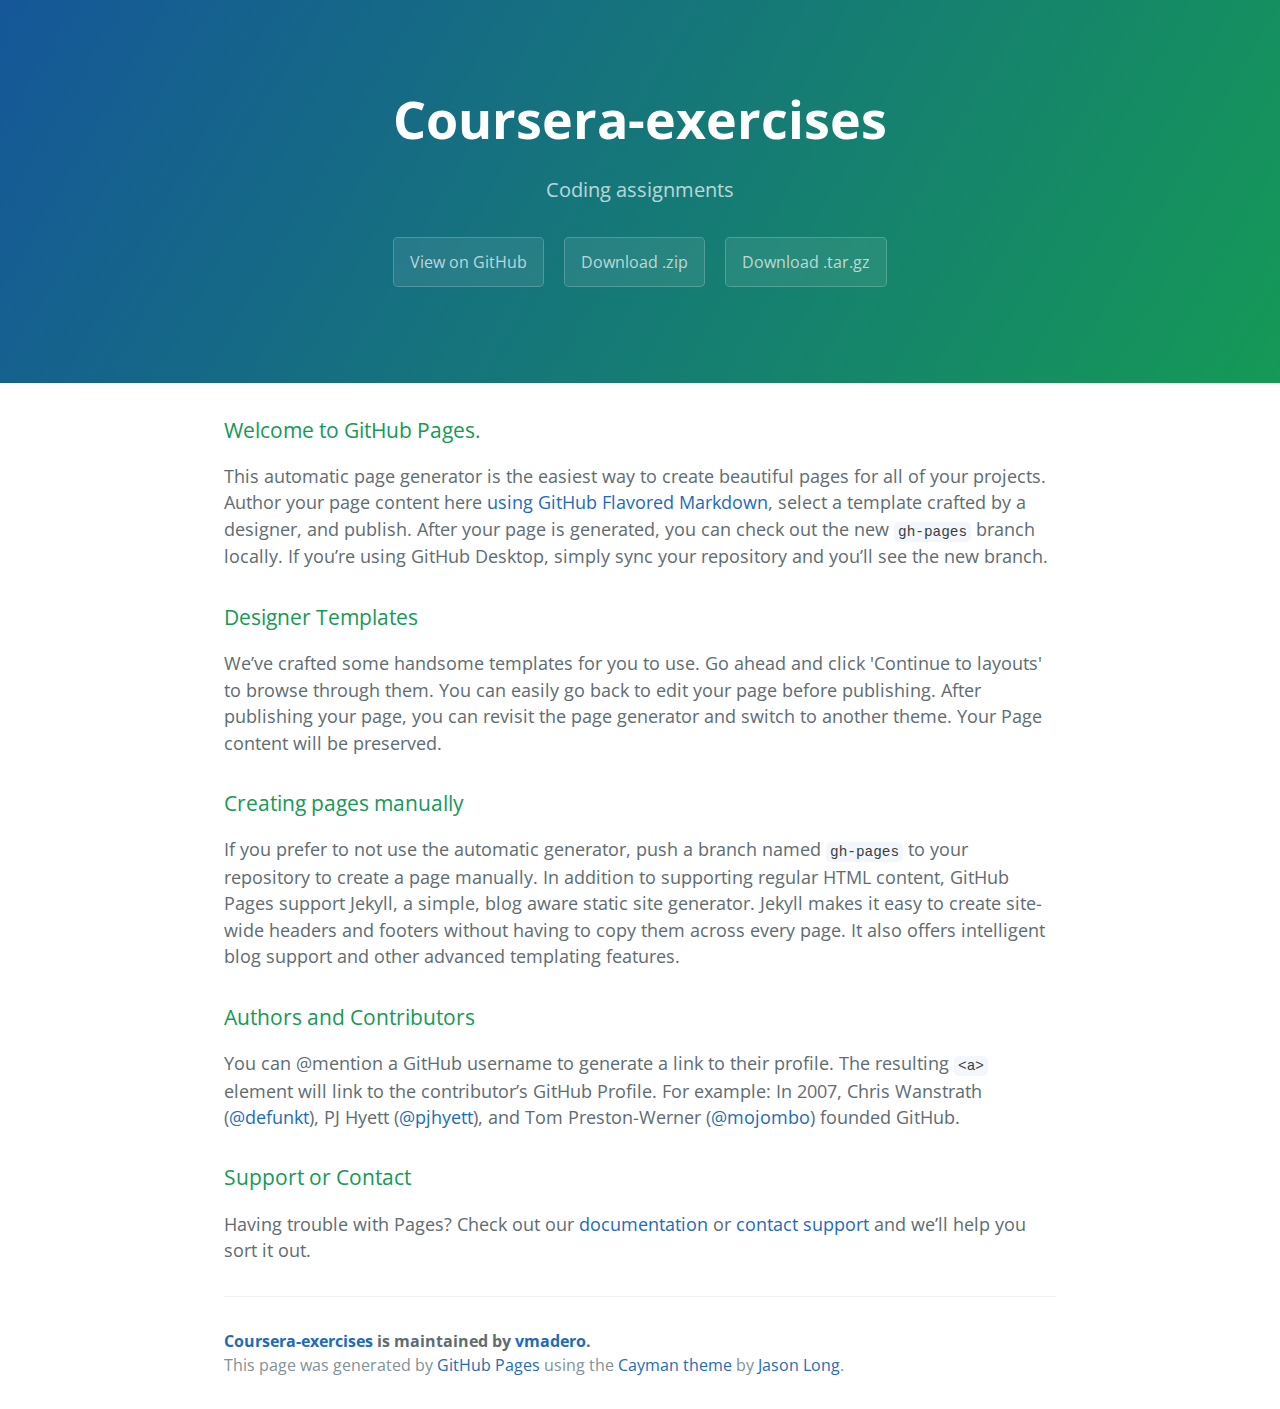
<file: index.html>
<!DOCTYPE html>
<html lang="en-us">
  <head>
    <meta charset="UTF-8">
    <title>Coursera-exercises by vmadero</title>
    <meta name="viewport" content="width=device-width, initial-scale=1">
    <link rel="stylesheet" type="text/css" href="stylesheets/normalize.css" media="screen">
    <link href='https://fonts.googleapis.com/css?family=Open+Sans:400,700' rel='stylesheet' type='text/css'>
    <link rel="stylesheet" type="text/css" href="stylesheets/stylesheet.css" media="screen">
    <link rel="stylesheet" type="text/css" href="stylesheets/github-light.css" media="screen">
  </head>
  <body>
    <section class="page-header">
      <h1 class="project-name">Coursera-exercises</h1>
      <h2 class="project-tagline">Coding assignments</h2>
      <a href="https://github.com/vmadero/coursera-exercises" class="btn">View on GitHub</a>
      <a href="https://github.com/vmadero/coursera-exercises/zipball/master" class="btn">Download .zip</a>
      <a href="https://github.com/vmadero/coursera-exercises/tarball/master" class="btn">Download .tar.gz</a>
    </section>

    <section class="main-content">
      <h3>
<a id="welcome-to-github-pages" class="anchor" href="#welcome-to-github-pages" aria-hidden="true"><span aria-hidden="true" class="octicon octicon-link"></span></a>Welcome to GitHub Pages.</h3>

<p>This automatic page generator is the easiest way to create beautiful pages for all of your projects. Author your page content here <a href="https://guides.github.com/features/mastering-markdown/">using GitHub Flavored Markdown</a>, select a template crafted by a designer, and publish. After your page is generated, you can check out the new <code>gh-pages</code> branch locally. If you’re using GitHub Desktop, simply sync your repository and you’ll see the new branch.</p>

<h3>
<a id="designer-templates" class="anchor" href="#designer-templates" aria-hidden="true"><span aria-hidden="true" class="octicon octicon-link"></span></a>Designer Templates</h3>

<p>We’ve crafted some handsome templates for you to use. Go ahead and click 'Continue to layouts' to browse through them. You can easily go back to edit your page before publishing. After publishing your page, you can revisit the page generator and switch to another theme. Your Page content will be preserved.</p>

<h3>
<a id="creating-pages-manually" class="anchor" href="#creating-pages-manually" aria-hidden="true"><span aria-hidden="true" class="octicon octicon-link"></span></a>Creating pages manually</h3>

<p>If you prefer to not use the automatic generator, push a branch named <code>gh-pages</code> to your repository to create a page manually. In addition to supporting regular HTML content, GitHub Pages support Jekyll, a simple, blog aware static site generator. Jekyll makes it easy to create site-wide headers and footers without having to copy them across every page. It also offers intelligent blog support and other advanced templating features.</p>

<h3>
<a id="authors-and-contributors" class="anchor" href="#authors-and-contributors" aria-hidden="true"><span aria-hidden="true" class="octicon octicon-link"></span></a>Authors and Contributors</h3>

<p>You can @mention a GitHub username to generate a link to their profile. The resulting <code>&lt;a&gt;</code> element will link to the contributor’s GitHub Profile. For example: In 2007, Chris Wanstrath (<a href="https://github.com/defunkt" class="user-mention">@defunkt</a>), PJ Hyett (<a href="https://github.com/pjhyett" class="user-mention">@pjhyett</a>), and Tom Preston-Werner (<a href="https://github.com/mojombo" class="user-mention">@mojombo</a>) founded GitHub.</p>

<h3>
<a id="support-or-contact" class="anchor" href="#support-or-contact" aria-hidden="true"><span aria-hidden="true" class="octicon octicon-link"></span></a>Support or Contact</h3>

<p>Having trouble with Pages? Check out our <a href="https://help.github.com/pages">documentation</a> or <a href="https://github.com/contact">contact support</a> and we’ll help you sort it out.</p>

      <footer class="site-footer">
        <span class="site-footer-owner"><a href="https://github.com/vmadero/coursera-exercises">Coursera-exercises</a> is maintained by <a href="https://github.com/vmadero">vmadero</a>.</span>

        <span class="site-footer-credits">This page was generated by <a href="https://pages.github.com">GitHub Pages</a> using the <a href="https://github.com/jasonlong/cayman-theme">Cayman theme</a> by <a href="https://twitter.com/jasonlong">Jason Long</a>.</span>
      </footer>

    </section>

  
  </body>
</html>
</file>
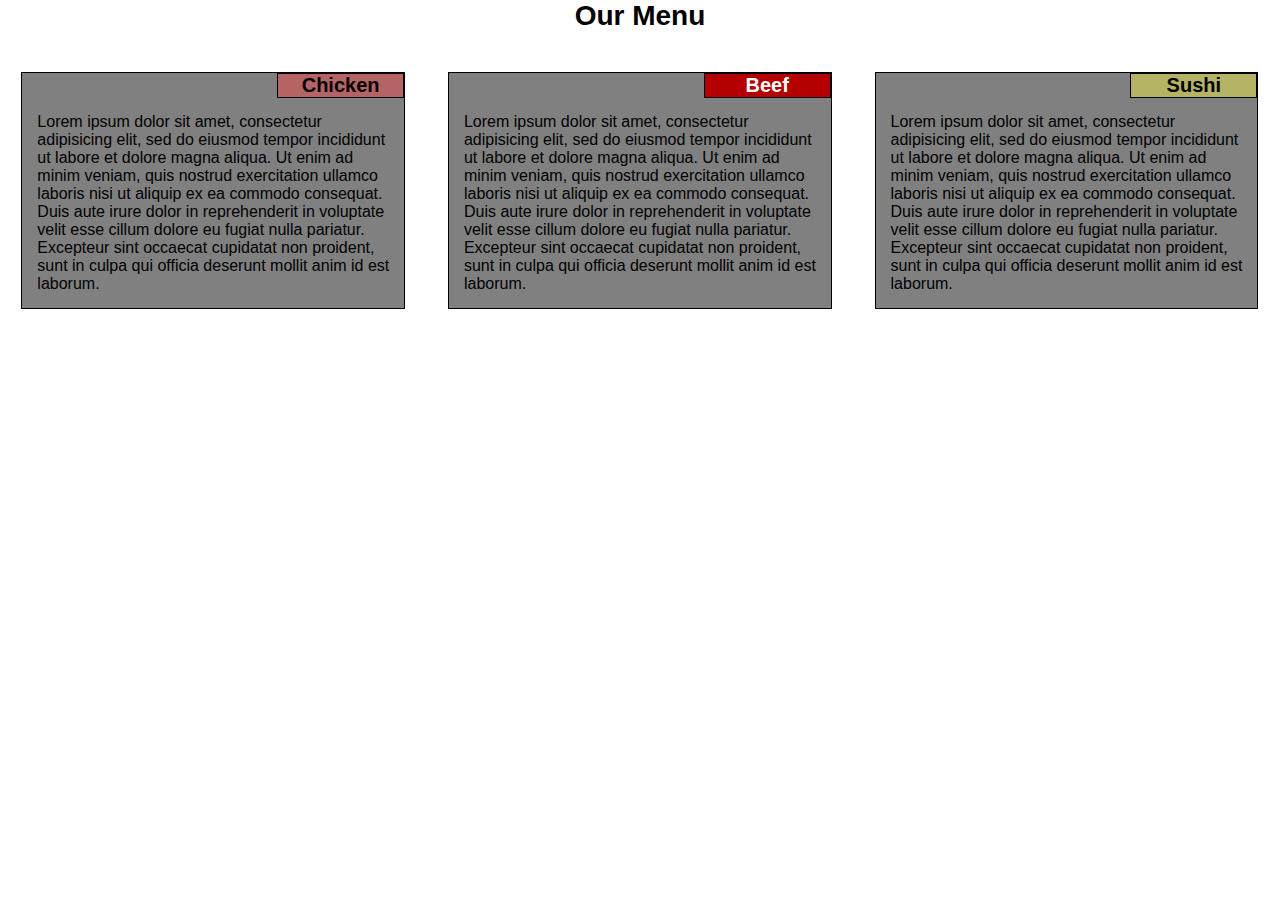
<file: mod2_solution/index.html>
<!DOCTYPE html>
<html>
<head>
<meta charset="utf-8">
<meta name="viewport" content="width=device-width, initial-scale=1">
<title>Assignment Solution for Module 2</title>
<link rel="stylesheet" href="css/style.css">

</head>
<body>
<h1>Our Menu</h1>

<div class="row">
  <div class="col-lg-4 col-md-6">
  	<div class="menu-box">
	  	<h2 id="menu1">Chicken</h2>
  		<p>Lorem ipsum dolor sit amet, consectetur adipisicing elit, sed do eiusmod
      tempor incididunt ut labore et dolore magna aliqua. Ut enim ad minim veniam,
      quis nostrud exercitation ullamco laboris nisi ut aliquip ex ea commodo
      consequat. Duis aute irure dolor in reprehenderit in voluptate velit esse
      cillum dolore eu fugiat nulla pariatur. Excepteur sint occaecat cupidatat non
      proident, sunt in culpa qui officia deserunt mollit anim id est laborum.</p>
  	</div>
  </div>
  <div class="col-lg-4 col-md-6">
  	<div class="menu-box">
      <h2 id="menu2">Beef</h2>
  		<p>Lorem ipsum dolor sit amet, consectetur adipisicing elit, sed do eiusmod
      tempor incididunt ut labore et dolore magna aliqua. Ut enim ad minim veniam,
      quis nostrud exercitation ullamco laboris nisi ut aliquip ex ea commodo
      consequat. Duis aute irure dolor in reprehenderit in voluptate velit esse
      cillum dolore eu fugiat nulla pariatur. Excepteur sint occaecat cupidatat non
      proident, sunt in culpa qui officia deserunt mollit anim id est laborum.</p>
  	</div>
  </div>
  <div class="col-lg-4 col-md-12">
  	<div class="menu-box">
  		<h2 id="menu3">Sushi</h2>
  		<p>Lorem ipsum dolor sit amet, consectetur adipisicing elit, sed do eiusmod
      tempor incididunt ut labore et dolore magna aliqua. Ut enim ad minim veniam,
      quis nostrud exercitation ullamco laboris nisi ut aliquip ex ea commodo
      consequat. Duis aute irure dolor in reprehenderit in voluptate velit esse
      cillum dolore eu fugiat nulla pariatur. Excepteur sint occaecat cupidatat non
      proident, sunt in culpa qui officia deserunt mollit anim id est laborum.</p>
  	</div>
  </div>
</div>

</body>
</html>
</file>
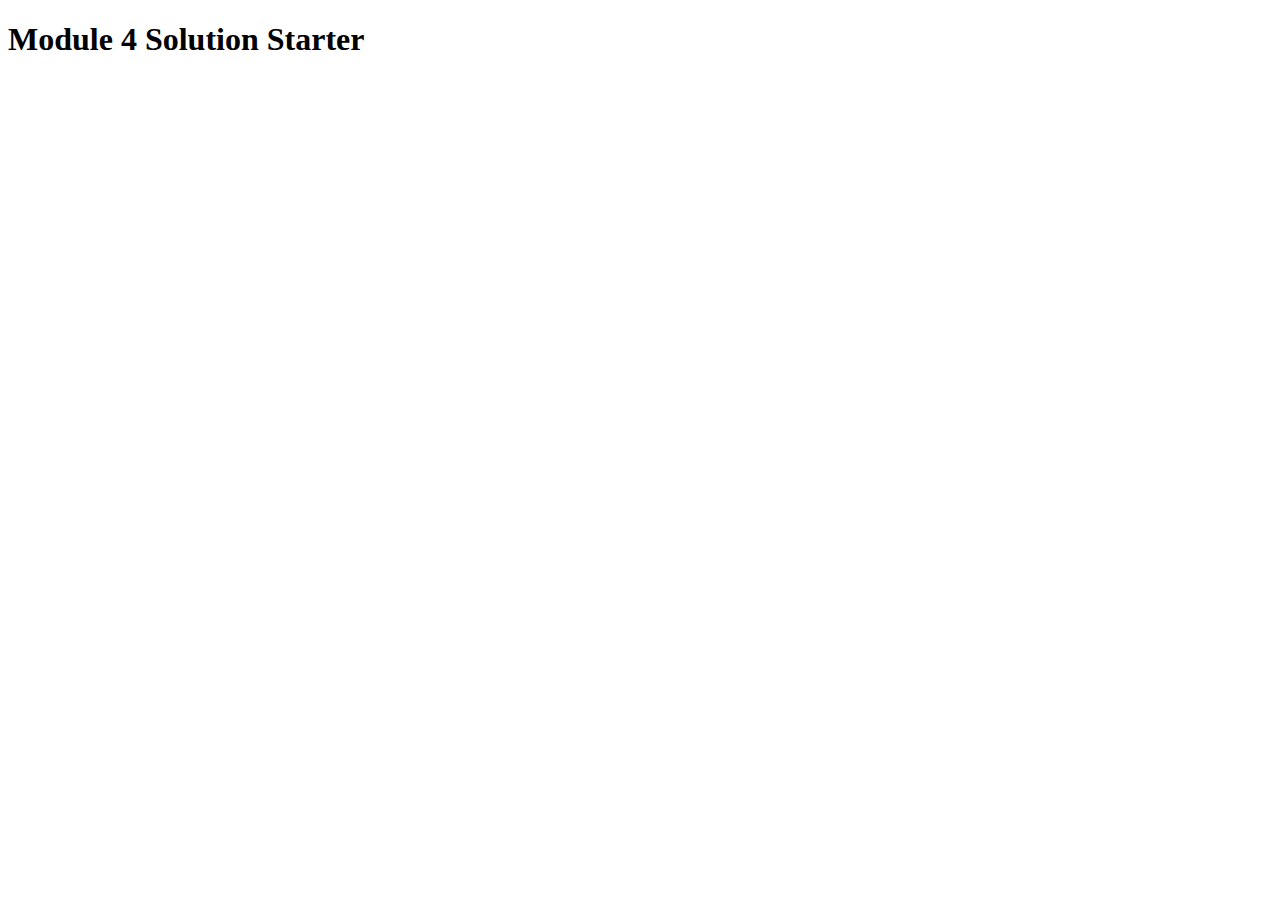
<file: mod4_solution/index.html>
<!DOCTYPE html>
<html>
<head>
  <meta charset="utf-8">
  <title>Module 4 Solution Starter</title>
  <script>
    var names = []; // DO NOT REMOVE
  </script>
  <script src="SpeakHello.js"></script>
  <script src="SpeakGoodBye.js"></script>
  <script src="script.js"></script>
</head>
<body>
  <h1>Module 4 Solution Starter</h1>
</body>
</html>
</file>
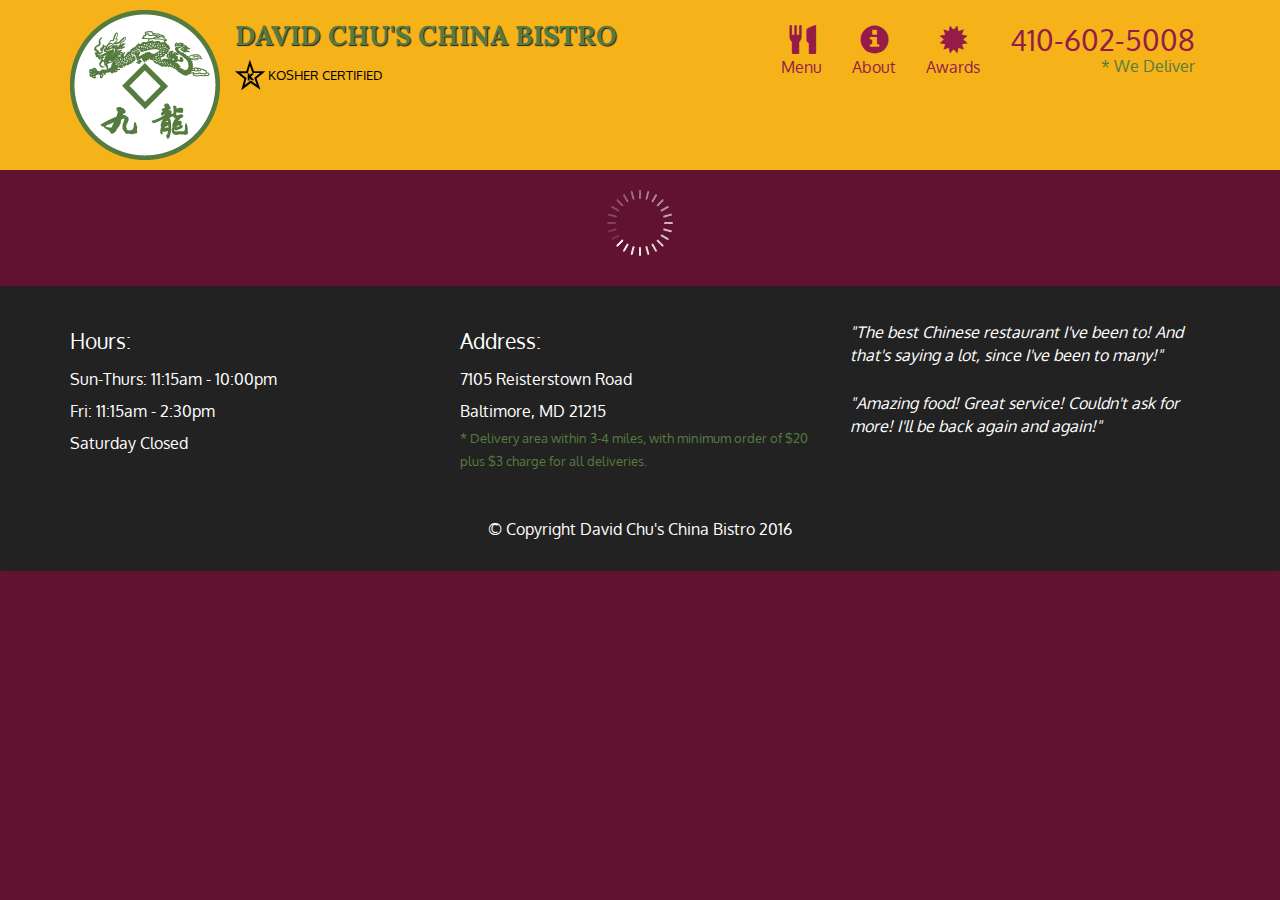
<file: mod5_solution/index.html>
<!doctype html>
<html lang="en">
  <head>
    <meta charset="utf-8">
    <meta http-equiv="X-UA-Compatible" content="IE=edge">
    <meta name="viewport" content="width=device-width, initial-scale=1">
    <title>David Chu's China Bistro</title>
    <link rel="stylesheet" href="css/bootstrap.min.css">
    <link rel="stylesheet" href="css/styles.css">
    <link href='https://fonts.googleapis.com/css?family=Oxygen:400,300,700' rel='stylesheet' type='text/css'>
    <link href='https://fonts.googleapis.com/css?family=Lora' rel='stylesheet' type='text/css'>
  </head>
<body>
  <header>
    <nav id="header-nav" class="navbar navbar-default">
      <div class="container">
        <div class="navbar-header">
          <a href="index.html" class="pull-left visible-md visible-lg">
            <div id="logo-img" alt="Logo image"></div>
          </a>

          <div class="navbar-brand">
            <a href="index.html"><h1>David Chu's China Bistro</h1></a>
            <p>
              <img src="images/star-k-logo.png" alt="Kosher certification">
              <span>Kosher Certified</span>
            </p>
          </div>

          <button id="navbarToggle" type="button" class="navbar-toggle collapsed" data-toggle="collapse" data-target="#collapsable-nav" aria-expanded="false">
            <span class="sr-only">Toggle navigation</span>
            <span class="icon-bar"></span>
            <span class="icon-bar"></span>
            <span class="icon-bar"></span>
          </button>
        </div>
        
        <div id="collapsable-nav" class="collapse navbar-collapse">
           <ul id="nav-list" class="nav navbar-nav navbar-right">
            <li id="navHomeButton" class="visible-xs active">
              <a href="index.html">
                <span class="glyphicon glyphicon-home"></span> Home</a>
            </li>
            <li id="navMenuButton">
              <a href="#" onclick="$dc.loadMenuCategories();">
                <span class="glyphicon glyphicon-cutlery"></span><br class="hidden-xs"> Menu</a>
            </li>
            <li>
              <a href="#">
                <span class="glyphicon glyphicon-info-sign"></span><br class="hidden-xs"> About</a>
            </li>
            <li>
              <a href="#">
                <span class="glyphicon glyphicon-certificate"></span><br class="hidden-xs"> Awards</a>
            </li>
            <li id="phone" class="hidden-xs">
              <a href="tel:410-602-5008">
                <span>410-602-5008</span></a><div>* We Deliver</div>
            </li>
          </ul><!-- #nav-list -->
        </div><!-- .collapse .navbar-collapse -->
      </div><!-- .container -->
    </nav><!-- #header-nav -->
  </header>

  <div id="call-btn" class="visible-xs">
    <a class="btn" href="tel:410-602-5008">
    <span class="glyphicon glyphicon-earphone"></span>
    410-602-5008
    </a>
  </div>
  <div id="xs-deliver" class="text-center visible-xs">* We Deliver</div>

  <div id="main-content" class="container"></div>

  <footer class="panel-footer">
    <div class="container">
      <div class="row">
        <section id="hours" class="col-sm-4">
          <span>Hours:</span><br>
          Sun-Thurs: 11:15am - 10:00pm<br>
          Fri: 11:15am - 2:30pm<br>
          Saturday Closed
          <hr class="visible-xs">
        </section>
        <section id="address" class="col-sm-4">
          <span>Address:</span><br>
          7105 Reisterstown Road<br>
          Baltimore, MD 21215
          <p>* Delivery area within 3-4 miles, with minimum order of $20 plus $3 charge for all deliveries.</p>
          <hr class="visible-xs">
        </section>
        <section id="testimonials" class="col-sm-4">
          <p>"The best Chinese restaurant I've been to! And that's saying a lot, since I've been to many!"</p>
          <p>"Amazing food! Great service! Couldn't ask for more! I'll be back again and again!"</p>
        </section>
      </div>
      <div class="text-center">&copy; Copyright David Chu's China Bistro 2016</div>
    </div>
  </footer>

  <!-- jQuery (Bootstrap JS plugins depend on it) -->
  <script src="js/jquery-2.1.4.min.js"></script>
  <script src="js/bootstrap.min.js"></script>
  <script src="js/ajax-utils.js"></script>
  <script src="js/script.js"></script>
</body>
</html>
</file>
<file: stylesheets/stylesheet.css>
* {
  box-sizing: border-box; }

body {
  padding: 0;
  margin: 0;
  font-family: "Open Sans", "Helvetica Neue", Helvetica, Arial, sans-serif;
  font-size: 16px;
  line-height: 1.5;
  color: #606c71; }

a {
  color: #1e6bb8;
  text-decoration: none; }
  a:hover {
    text-decoration: underline; }

.btn {
  display: inline-block;
  margin-bottom: 1rem;
  color: rgba(255, 255, 255, 0.7);
  background-color: rgba(255, 255, 255, 0.08);
  border-color: rgba(255, 255, 255, 0.2);
  border-style: solid;
  border-width: 1px;
  border-radius: 0.3rem;
  transition: color 0.2s, background-color 0.2s, border-color 0.2s; }
  .btn + .btn {
    margin-left: 1rem; }

.btn:hover {
  color: rgba(255, 255, 255, 0.8);
  text-decoration: none;
  background-color: rgba(255, 255, 255, 0.2);
  border-color: rgba(255, 255, 255, 0.3); }

@media screen and (min-width: 64em) {
  .btn {
    padding: 0.75rem 1rem; } }

@media screen and (min-width: 42em) and (max-width: 64em) {
  .btn {
    padding: 0.6rem 0.9rem;
    font-size: 0.9rem; } }

@media screen and (max-width: 42em) {
  .btn {
    display: block;
    width: 100%;
    padding: 0.75rem;
    font-size: 0.9rem; }
    .btn + .btn {
      margin-top: 1rem;
      margin-left: 0; } }

.page-header {
  color: #fff;
  text-align: center;
  background-color: #159957;
  background-image: linear-gradient(120deg, #155799, #159957); }

@media screen and (min-width: 64em) {
  .page-header {
    padding: 5rem 6rem; } }

@media screen and (min-width: 42em) and (max-width: 64em) {
  .page-header {
    padding: 3rem 4rem; } }

@media screen and (max-width: 42em) {
  .page-header {
    padding: 2rem 1rem; } }

.project-name {
  margin-top: 0;
  margin-bottom: 0.1rem; }

@media screen and (min-width: 64em) {
  .project-name {
    font-size: 3.25rem; } }

@media screen and (min-width: 42em) and (max-width: 64em) {
  .project-name {
    font-size: 2.25rem; } }

@media screen and (max-width: 42em) {
  .project-name {
    font-size: 1.75rem; } }

.project-tagline {
  margin-bottom: 2rem;
  font-weight: normal;
  opacity: 0.7; }

@media screen and (min-width: 64em) {
  .project-tagline {
    font-size: 1.25rem; } }

@media screen and (min-width: 42em) and (max-width: 64em) {
  .project-tagline {
    font-size: 1.15rem; } }

@media screen and (max-width: 42em) {
  .project-tagline {
    font-size: 1rem; } }

.main-content :first-child {
  margin-top: 0; }
.main-content img {
  max-width: 100%; }
.main-content h1, .main-content h2, .main-content h3, .main-content h4, .main-content h5, .main-content h6 {
  margin-top: 2rem;
  margin-bottom: 1rem;
  font-weight: normal;
  color: #159957; }
.main-content p {
  margin-bottom: 1em; }
.main-content code {
  padding: 2px 4px;
  font-family: Consolas, "Liberation Mono", Menlo, Courier, monospace;
  font-size: 0.9rem;
  color: #383e41;
  background-color: #f3f6fa;
  border-radius: 0.3rem; }
.main-content pre {
  padding: 0.8rem;
  margin-top: 0;
  margin-bottom: 1rem;
  font: 1rem Consolas, "Liberation Mono", Menlo, Courier, monospace;
  color: #567482;
  word-wrap: normal;
  background-color: #f3f6fa;
  border: solid 1px #dce6f0;
  border-radius: 0.3rem; }
  .main-content pre > code {
    padding: 0;
    margin: 0;
    font-size: 0.9rem;
    color: #567482;
    word-break: normal;
    white-space: pre;
    background: transparent;
    border: 0; }
.main-content .highlight {
  margin-bottom: 1rem; }
  .main-content .highlight pre {
    margin-bottom: 0;
    word-break: normal; }
.main-content .highlight pre, .main-content pre {
  padding: 0.8rem;
  overflow: auto;
  font-size: 0.9rem;
  line-height: 1.45;
  border-radius: 0.3rem; }
.main-content pre code, .main-content pre tt {
  display: inline;
  max-width: initial;
  padding: 0;
  margin: 0;
  overflow: initial;
  line-height: inherit;
  word-wrap: normal;
  background-color: transparent;
  border: 0; }
  .main-content pre code:before, .main-content pre code:after, .main-content pre tt:before, .main-content pre tt:after {
    content: normal; }
.main-content ul, .main-content ol {
  margin-top: 0; }
.main-content blockquote {
  padding: 0 1rem;
  margin-left: 0;
  color: #819198;
  border-left: 0.3rem solid #dce6f0; }
  .main-content blockquote > :first-child {
    margin-top: 0; }
  .main-content blockquote > :last-child {
    margin-bottom: 0; }
.main-content table {
  display: block;
  width: 100%;
  overflow: auto;
  word-break: normal;
  word-break: keep-all; }
  .main-content table th {
    font-weight: bold; }
  .main-content table th, .main-content table td {
    padding: 0.5rem 1rem;
    border: 1px solid #e9ebec; }
.main-content dl {
  padding: 0; }
  .main-content dl dt {
    padding: 0;
    margin-top: 1rem;
    font-size: 1rem;
    font-weight: bold; }
  .main-content dl dd {
    padding: 0;
    margin-bottom: 1rem; }
.main-content hr {
  height: 2px;
  padding: 0;
  margin: 1rem 0;
  background-color: #eff0f1;
  border: 0; }

@media screen and (min-width: 64em) {
  .main-content {
    max-width: 64rem;
    padding: 2rem 6rem;
    margin: 0 auto;
    font-size: 1.1rem; } }

@media screen and (min-width: 42em) and (max-width: 64em) {
  .main-content {
    padding: 2rem 4rem;
    font-size: 1.1rem; } }

@media screen and (max-width: 42em) {
  .main-content {
    padding: 2rem 1rem;
    font-size: 1rem; } }

.site-footer {
  padding-top: 2rem;
  margin-top: 2rem;
  border-top: solid 1px #eff0f1; }

.site-footer-owner {
  display: block;
  font-weight: bold; }

.site-footer-credits {
  color: #819198; }

@media screen and (min-width: 64em) {
  .site-footer {
    font-size: 1rem; } }

@media screen and (min-width: 42em) and (max-width: 64em) {
  .site-footer {
    font-size: 1rem; } }

@media screen and (max-width: 42em) {
  .site-footer {
    font-size: 0.9rem; } }
</file>
<file: stylesheets/github-light.css>
/*
The MIT License (MIT)

Copyright (c) 2016 GitHub, Inc.

Permission is hereby granted, free of charge, to any person obtaining a copy
of this software and associated documentation files (the "Software"), to deal
in the Software without restriction, including without limitation the rights
to use, copy, modify, merge, publish, distribute, sublicense, and/or sell
copies of the Software, and to permit persons to whom the Software is
furnished to do so, subject to the following conditions:

The above copyright notice and this permission notice shall be included in all
copies or substantial portions of the Software.

THE SOFTWARE IS PROVIDED "AS IS", WITHOUT WARRANTY OF ANY KIND, EXPRESS OR
IMPLIED, INCLUDING BUT NOT LIMITED TO THE WARRANTIES OF MERCHANTABILITY,
FITNESS FOR A PARTICULAR PURPOSE AND NONINFRINGEMENT. IN NO EVENT SHALL THE
AUTHORS OR COPYRIGHT HOLDERS BE LIABLE FOR ANY CLAIM, DAMAGES OR OTHER
LIABILITY, WHETHER IN AN ACTION OF CONTRACT, TORT OR OTHERWISE, ARISING FROM,
OUT OF OR IN CONNECTION WITH THE SOFTWARE OR THE USE OR OTHER DEALINGS IN THE
SOFTWARE.

*/

.pl-c /* comment */ {
  color: #969896;
}

.pl-c1 /* constant, variable.other.constant, support, meta.property-name, support.constant, support.variable, meta.module-reference, markup.raw, meta.diff.header */,
.pl-s .pl-v /* string variable */ {
  color: #0086b3;
}

.pl-e /* entity */,
.pl-en /* entity.name */ {
  color: #795da3;
}

.pl-smi /* variable.parameter.function, storage.modifier.package, storage.modifier.import, storage.type.java, variable.other */,
.pl-s .pl-s1 /* string source */ {
  color: #333;
}

.pl-ent /* entity.name.tag */ {
  color: #63a35c;
}

.pl-k /* keyword, storage, storage.type */ {
  color: #a71d5d;
}

.pl-s /* string */,
.pl-pds /* punctuation.definition.string, string.regexp.character-class */,
.pl-s .pl-pse .pl-s1 /* string punctuation.section.embedded source */,
.pl-sr /* string.regexp */,
.pl-sr .pl-cce /* string.regexp constant.character.escape */,
.pl-sr .pl-sre /* string.regexp source.ruby.embedded */,
.pl-sr .pl-sra /* string.regexp string.regexp.arbitrary-repitition */ {
  color: #183691;
}

.pl-v /* variable */ {
  color: #ed6a43;
}

.pl-id /* invalid.deprecated */ {
  color: #b52a1d;
}

.pl-ii /* invalid.illegal */ {
  color: #f8f8f8;
  background-color: #b52a1d;
}

.pl-sr .pl-cce /* string.regexp constant.character.escape */ {
  font-weight: bold;
  color: #63a35c;
}

.pl-ml /* markup.list */ {
  color: #693a17;
}

.pl-mh /* markup.heading */,
.pl-mh .pl-en /* markup.heading entity.name */,
.pl-ms /* meta.separator */ {
  font-weight: bold;
  color: #1d3e81;
}

.pl-mq /* markup.quote */ {
  color: #008080;
}

.pl-mi /* markup.italic */ {
  font-style: italic;
  color: #333;
}

.pl-mb /* markup.bold */ {
  font-weight: bold;
  color: #333;
}

.pl-md /* markup.deleted, meta.diff.header.from-file */ {
  color: #bd2c00;
  background-color: #ffecec;
}

.pl-mi1 /* markup.inserted, meta.diff.header.to-file */ {
  color: #55a532;
  background-color: #eaffea;
}

.pl-mdr /* meta.diff.range */ {
  font-weight: bold;
  color: #795da3;
}

.pl-mo /* meta.output */ {
  color: #1d3e81;
}
</file>
<file: mod2_solution/css/style.css>
/********** Base styles **********/
* {
  box-sizing: border-box;
  margin: 0;
  padding: 0;
  font-family: Helvetica;
}
h1 {
  margin-bottom: 40px;
  text-align: center;
  font-size: 175%;
}

h2 {
  width: 33.33%;
  float: right;
  text-align: center;
  border: 1px solid black;
  background-color: green;
  font-size: 125%;
}

.menu-box {
  background-color: gray;
  border: 1px solid black;
  width: 90%;
  margin-bottom: 20px;
  margin-right: auto;
  margin-left: auto;
}

#menu1 {
  background-color: #B46464;
}

#menu2 {
  background-color: #B40000;
  color: white;
}

#menu3 {
  background-color: #B4B464;
}

p {
  padding: 15px;
  font-family: Helvetica;
  color: black;
  clear: both;
}

/* Simple Responsive Framework. */
.row {
  width: 100%;
}

/********** Large devices only **********/
@media (min-width: 992px) {
  .col-lg-1, .col-lg-2, .col-lg-3, .col-lg-4, .col-lg-5, .col-lg-6, .col-lg-7, .col-lg-8, .col-lg-9, .col-lg-10, .col-lg-11, .col-lg-12 {
    float: left;
  }
  .col-lg-1 {
    width: 8.33%;
  }
  .col-lg-2 {
    width: 16.66%;
  }
  .col-lg-3 {
    width: 25%;
  }
  .col-lg-4 {
    width: 33.33%;
  }
  .col-lg-5 {
    width: 41.66%;
  }
  .col-lg-6 {
    width: 50%;
  }
  .col-lg-7 {
    width: 58.33%;
  }
  .col-lg-8 {
    width: 66.66%;
  }
  .col-lg-9 {
    width: 74.99%;
  }
  .col-lg-10 {
    width: 83.33%;
  }
  .col-lg-11 {
    width: 91.66%;
  }
  .col-lg-12 {
    width: 100%;
  }
}

/********** Medium devices only **********/
@media (min-width: 768px) and (max-width: 991px) {
  .col-md-1, .col-md-2, .col-md-3, .col-md-4, .col-md-5, .col-md-6, .col-md-7, .col-md-8, .col-md-9, .col-md-10, .col-md-11, .col-md-12 {
    float: left;
  }
  .col-md-1 {
    width: 8.33%;
  }
  .col-md-2 {
    width: 16.66%;
  }
  .col-md-3 {
    width: 25%;
  }
  .col-md-4 {
    width: 33.33%;
  }
  .col-md-5 {
    width: 41.66%;
  }
  .col-md-6 {
    width: 50%;
  }
  .col-md-7 {
    width: 58.33%;
  }
  .col-md-8 {
    width: 66.66%;
  }
  .col-md-9 {
    width: 74.99%;
  }
  .col-md-10 {
    width: 83.33%;
  }
  .col-md-11 {
    width: 91.66%;
  }
  .col-md-12 {
    width: 100%;
  }
  .col-md-12 > .menu-box {
    width: 95%;
  }
}
</file>
<file: mod5_solution/css/styles.css>
body {
  font-size: 16px;
  color: #fff;
  background-color: #61122f;
  font-family: 'Oxygen', sans-serif;
}

/** HEADER **/
#header-nav {
  background-color: #f6b319;
  border-radius: 0;
  border: 0;
}

#logo-img {
  background: url('../images/restaurant-logo_large.png') no-repeat;
  width: 150px;
  height: 150px;
  margin: 10px 15px 10px 0;
}

.navbar-brand {
  padding-top: 25px;
}
.navbar-brand h1 { /* Restaurant name */
  font-family: 'Lora', serif;
  color: #557c3e;
  font-size: 1.5em;
  text-transform: uppercase;
  font-weight: bold;
  text-shadow: 1px 1px 1px #222;
  margin-top: 0;
  margin-bottom: 0;
  line-height: .75;
}
.navbar-brand a:hover, .navbar-brand a:focus {
  text-decoration: none;
}
.navbar-brand p { /* Kosher cert */
  color: #000;
  text-transform: uppercase;
  font-size: .7em;
  margin-top: 15px;
}
.navbar-brand p span { /* Star-K */
  vertical-align: middle;
}

#nav-list {
  margin-top: 10px;
}
#nav-list a {
  color: #951C49;
  text-align: center;
}
#nav-list a:hover {
  background: #E7E7E7;
}
#nav-list a span {
  font-size: 1.8em;
}

#phone {
  margin-top: 5px;
}
#phone a { /* Phone number */
  text-align: right;
  padding-bottom: 0;
}
#phone div { /* We Deliver */
  color: #557c3e;
  text-align: right;
  padding-right: 15px;
}

.navbar-header button.navbar-toggle, .navbar-header .icon-bar {
  border: 1px solid #61122f;
}
.navbar-header button.navbar-toggle {
  clear: both;
  margin-top: -30px;
}
/* END HEADER */

/* FOOTER */
.panel-footer {
  margin-top: 30px;
  padding-top: 35px;
  padding-bottom: 30px;
  background-color: #222;
  border-top: 0;
}
.panel-footer div.row {
  margin-bottom: 35px;
}
#hours, #address {
  line-height: 2;
}
#hours > span, #address > span {
  font-size: 1.3em;
}
#address p {
  color: #557c3e;
  font-size: .8em;
  line-height: 1.8;
}
#testimonials {
  font-style: italic;
}
#testimonials p:nth-child(2) {
  margin-top: 25px;
}
/* END FOOTER */



/* HOME PAGE */
.container .jumbotron {
  box-shadow: 0 0 50px #3F0C1F;
  border: 2px solid #3F0C1F;
}

#menu-tile, #specials-tile, #map-tile {
  height: 250px;
  width: 100%;
  margin-bottom: 15px;
  position: relative;
  border: 2px solid #3F0C1F;
  overflow: hidden;
}
#menu-tile:hover, #specials-tile:hover, #map-tile:hover {
  box-shadow: 0 1px 5px 1px #cccccc;
}
#menu-tile {
  background: url('../images/menu-tile.jpg') no-repeat;
  background-position: center;
}
#specials-tile {
  background: url('../images/specials-tile.jpg') no-repeat;
  background-position: center;
}
#menu-tile span, #specials-tile span, #map-tile span {
  position: absolute;
  bottom: 0;
  right: 0;
  width: 100%;
  text-align: center;
  font-size: 1.6em;
  text-transform: uppercase;
  background-color: #000;
  color: #fff;
  opacity: .8;
}
/* END HOME PAGE */

/* MENU CATEGORIES PAGE */
.category-tile { 
  position: relative;
  border: 2px solid #3F0C1F;
  overflow: hidden;
  width: 200px;
  height: 200px;
  margin: 0 auto 15px;
}
.category-tile span {
  position: absolute;
  bottom: 0;
  right: 0;
  width: 100%;
  text-align: center;
  font-size: 1.2em;
  text-transform: uppercase;
  background-color: #000;
  color: #fff;
  opacity: .8;
}
.category-tile:hover {
  box-shadow: 0 1px 5px 1px #cccccc;
}

#menu-categories-title + div {
  margin-bottom: 50px;
}
/* END MENU CATEGORIES PAGE */

/* SINGLE CATEGORY PAGE */
.menu-item-tile {
  margin-bottom: 25px;
}
.menu-item-tile hr {
  width: 80%;
}
.menu-item-tile .menu-item-price {
  font-size: 1.1em;
  text-align: right;
  margin-top: -15px;
  margin-right: -15px;
}
.menu-item-tile .menu-item-price span {
  font-size: .6em;
}
.menu-item-photo {
  position: relative;
  border: 2px solid #3F0C1F; 
  overflow: hidden;
  padding: 0;
  margin-right: -15px;
  margin-left: auto;
  margin-bottom: 20px;
  max-width: 250px;
}
.menu-item-photo div {
  position: absolute;
  bottom: 0;
  right: 0;
  width: 80px;
  background-color: #557c3e;
  text-align: center;
}
.menu-item-description {
  padding-right: 30px;
}
h3.menu-item-title {
  margin: 0 0 10px;
}
.menu-item-details {
  font-size: .9em;
  font-style: italic;
}
/* END SINGLE CATEGORY PAGE */


/********** Large devices only **********/
@media (min-width: 1200px) {
  .container .jumbotron {
    background: url('../images/jumbotron_1200.jpg') no-repeat;
    height: 675px;
  }
}

/********** Medium devices only **********/
@media (min-width: 992px) and (max-width: 1199px) {
  /* Header */
  #logo-img {
    background: url('../images/restaurant-logo_medium.png') no-repeat;
    width: 100px;
    height: 100px;
    margin: 5px 5px 5px 0;
  }
  /* End Header */

  /* Home Page */
  .container .jumbotron {
    background: url('../images/jumbotron_992.jpg') no-repeat;
    height: 558px;
  }
  /* End Home Page */
}

/********** Small devices only **********/
@media (min-width: 768px) and (max-width: 991px) {
  /* Home Page */
  .container .jumbotron {
    background: url('../images/jumbotron_768.jpg') no-repeat;
    height: 432px;
  }
  /* End Home Page */
}

/********** Extra small devices only **********/
@media (max-width: 767px) {
  /* Header */
  .navbar-brand {
    padding-top: 10px;
    height: 80px;
  }
  .navbar-brand h1 { /* Restaurant name */
    padding-top: 10px;
    font-size: 5vw; /* 1vw = 1% of viewport width */
  }
  .navbar-brand p { /* Kosher cert */
    font-size: .6em;
    margin-top: 12px;
  }
  .navbar-brand p img { /* Star-K */
    height: 20px;
  }

  #collapsable-nav a { /* Collapsed nav menu text */
    font-size: 1.2em;
  }
  #collapsable-nav a span { /* Collapsed nav menu glyph */
    font-size: 1em;
    margin-right: 5px;
  }

  #call-btn > a {
    font-size: 1.5em;
    display: block;
    margin: 0 20px;
    padding: 10px;
    border: 2px solid #fff;
    background-color: #f6b319;
    color: #951c49;
  }
  #xs-deliver {
    margin-top: 5px;
    font-size: .7em;
    letter-spacing: .1em;
    text-transform: uppercase;
  }
  /* End Header */

  /* Footer */
  .panel-footer section {
    margin-bottom: 30px;
    text-align: center;
  }
  .panel-footer section:nth-child(3) {
    margin-bottom: 0; /* margin already exists on the whole row */
  }
  .panel-footer section hr {
    width: 50%;
  }
  /* End Footer */

  /* Home Page */
  .container .jumbotron {
    margin-top: 30px;
    padding: 0;
  }
  #menu-tile, #specials-tile {
    width: 360px;
    margin: 0 auto 15px;
  }

  .menu-item-photo {
    margin-right: auto;
  }
  .menu-item-tile .menu-item-price {
    text-align: center;
  }
  .menu-item-description {
    text-align: center;;
  }
}


/********** Super extra small devices Only :-) (e.g., iPhone 4) **********/
@media (max-width: 479px) {
  /* Header */
  .navbar-brand h1 { /* Restaurant name */
    padding-top: 5px;
    font-size: 6vw;
  }
  /* End Header */
  
  /* Home page */
  #menu-tile, #specials-tile {
    width: 280px;
    margin: 0 auto 15px;
  }

  .col-xxs-12 {
    position: relative;
    min-height: 1px;
    padding-right: 15px;
    padding-left: 15px;
    float: left;
    width: 100%;
  }
}
</file>
